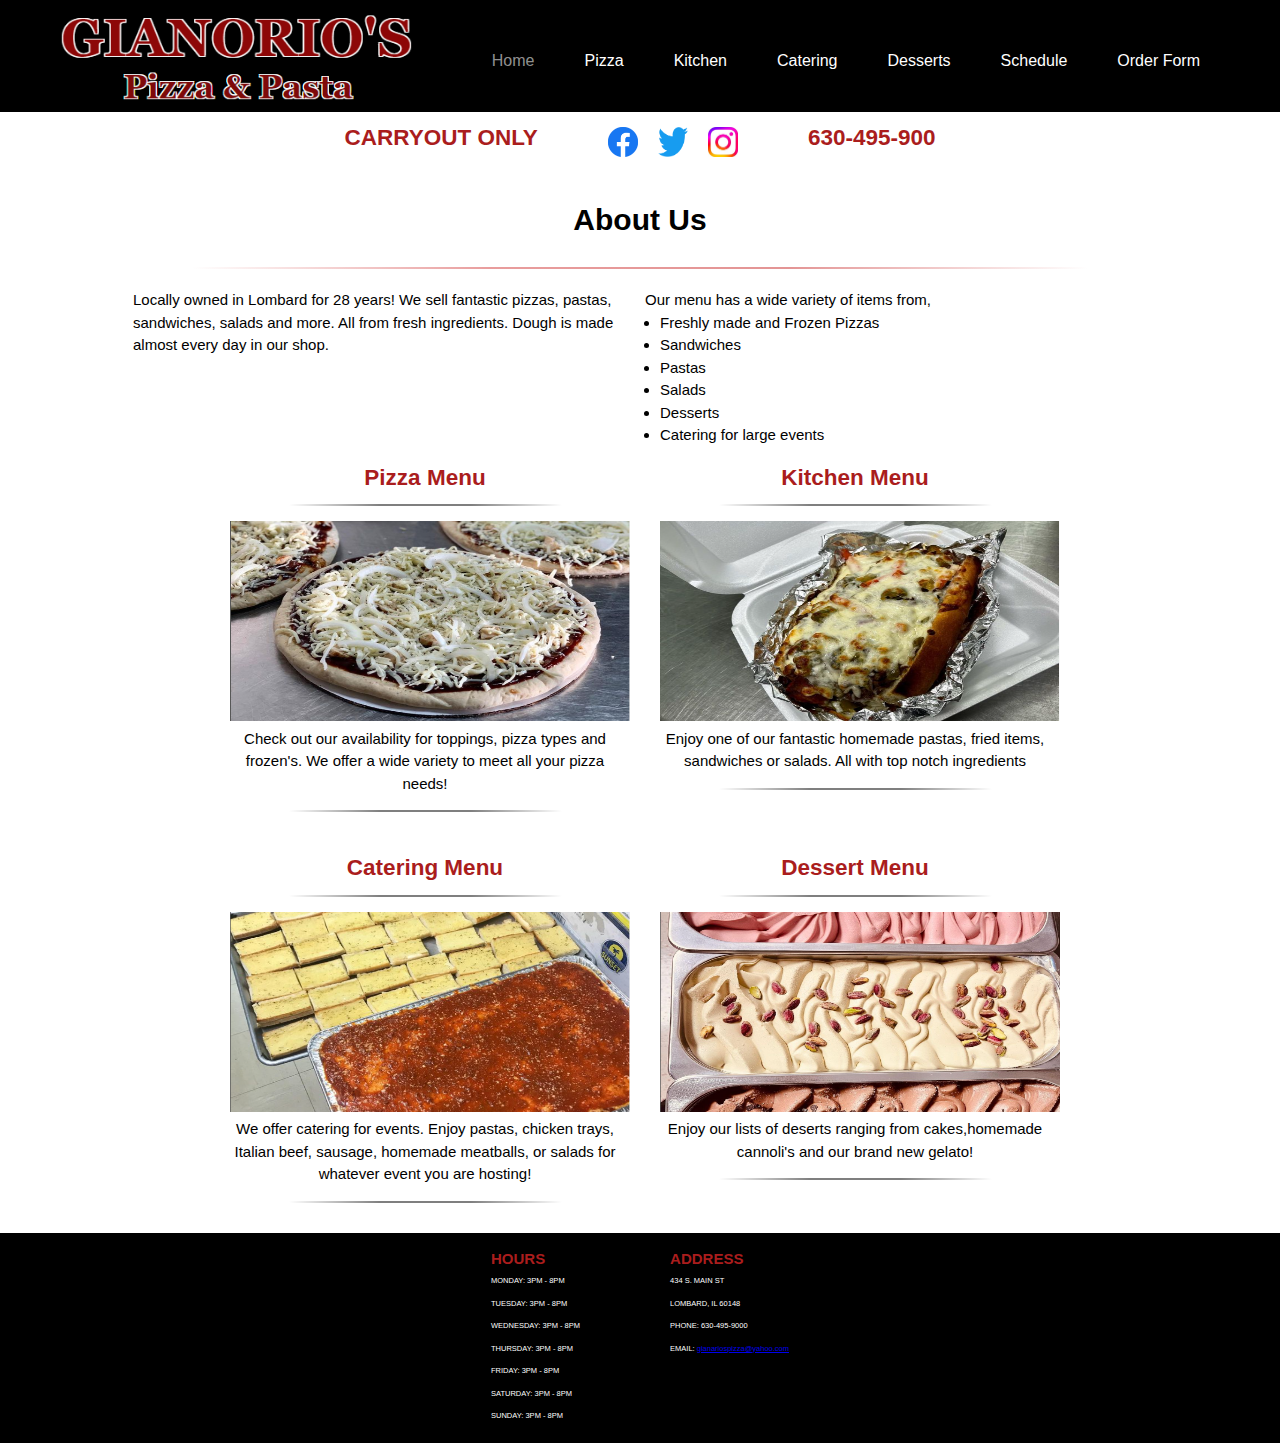
<file: Final Project/index.html>
<!DOCTYPE html>
<html xmlns="http://www.w3.org/1999/xhtml" lang="en" xml:lang="en" class="index">
	<head>
		<title>Home</title>
		<meta charset="UTF-8" />
		<meta name="viewport" content="width=device-width, initial-scale=1.0" />
		<link type="text/css" rel="stylesheet" href="pizza.css" />
	</head>
	<body>
		<header class="header">
			<div class="logo">
				<a href="index.html">
					<img src = "GianariosLogo.png" alt="Gianarios Pizza and Pasta" width = "362" height = "93" />
				</a>
			</div>
			
			<div class="navigation">
				
				<input type="checkbox" class="toggle-menu" />
				<div class="hamburger"></div>
				
				<ul class="menu">
					<li><span class="current_index">Home</span></li>
					<li><a href="pizza.html">Pizza</a></li>
					<li><a href="kitchen.html">Kitchen</a></li>
					<li><a href="catering.html">Catering</a></li>
					<li><a href="desserts.html">Desserts</a></li>
					<li><a href="schedule.html">Schedule</a></li>
					<li><a href="orderform.html">Order Form</a></li>
				</ul>
			</div>
            
		</header>
        <div class="uhead">
            <div class="desktop">
				<ul>
					<li class="oc"><h2>CARRYOUT ONLY</h2></li>
					<li class="oc">
						<ul class="socials">
							<li class="ic"><a href="https://www.facebook.com/gianoriospizzaandpasta"><img src="facebook.png" width="30" height="30" alt = "Facebook Icon"/></a></li>
							<li class="ic"><a href="https://twitter.com/Dominos_UK"><img src="twitter.png" width="30" height="30" alt = "Twitter Icon"/></a></li>
							<li class="ic"><a href="https://www.instagram.com/gianoriospizza/"><img src="ig.jpg" width="30" height="30" alt = "Instagram Icon"/></a></li>
						</ul>
					</li>
						<li class="oc"><h2>630-495-900</h2></li>
				</ul>
			
			</div>
			<div class="mobile">
				<ul class="socials">
					<li class="ic"><a href="https://www.facebook.com/gianoriospizzaandpasta"><img src="facebook.png" width="60" height="60" alt = "Facebook Icon"/></a></li>
					<li class="ic"><a href="https://twitter.com/Dominos_UK"><img src="twitter.png" width="60" height="60" alt = "Twitter Icon"/></a></li>
					<li class="ic"><a href="https://www.instagram.com/gianoriospizza/"><img src="ig.jpg" width="60" height="60" alt = "Instagram Icon"/></a></li>
				</ul>
				<section class="half">
					<h2>CARRYOUT ONLY</h2>
				</section>
				<section class="half">
					<h2>630-495-900</h2>
				</section>
			</div>
            
        </div>
		<!--MAIN CONTENT-->
		<main>
		<h1>About Us</h1>
		<hr class="h1line"/>
		<div class="about">
			<section><p>Locally owned in Lombard for 28 years! We sell fantastic pizzas, pastas, sandwiches, salads and more. All from fresh ingredients. Dough is made almost every day in our shop.</p></section>
		<section><p>Our menu has a wide variety of items from,</p>
			<ul>
				<li>Freshly made and Frozen Pizzas</li>
				<li>Sandwiches</li>
				<li>Pastas</li>
				<li>Salads</li>
				<li>Desserts</li>
				<li>Catering for large events</li>
			</ul></section>
		</div>
		
		<div class="indexMain">
			<div class="split">
				<section id="pizza">
					<a href="pizza.html"><h2>Pizza Menu</h2>
						<hr />
						<img src="frozens in making.png" width="400" height="200" alt="Image of a Pizza" />
						<p>Check out our availability for toppings, pizza types and frozen's. We offer a wide variety to meet all your pizza needs!</p>
						<hr /></a>
				</section>
				<section id="kitchen">
					<a href="kitchen.html"><h2>Kitchen Menu</h2>
						<hr />
						<img src="kitchen.png" width="400" height="200" alt="Image of a Sausage Sandwhich" />
						<p>Enjoy one of our fantastic homemade pastas, fried items, sandwiches or salads. All with top notch ingredients</p>
						<hr /></a>
				</section>
			</div>
			<div class="split">
				<section id="catering">
					<a href="catering.html"><h2>Catering Menu</h2>
						<hr />
						<img src="catering.png" width="400" height="200" alt="Image of a tray of Mostaccioli and Garlic Bread" />
						<p>We offer catering for events. Enjoy pastas, chicken trays, Italian beef, sausage, homemade meatballs, or salads for whatever event you are hosting! </p>
						<hr /></a>
					
				</section>
				<section id="desserts">
					<a href="desserts.html"><h2>Dessert Menu</h2>
						<hr />
						<img src="Gelato.png" width="400" height="200" alt="Image of Gelato" />
						<p>Enjoy our lists of deserts ranging from cakes,homemade cannoli's and our brand new gelato!</p>
						<hr /></a>
				</section>
			</div>
		</div>

		</main>
		<footer>
			<section>
				<h4>HOURS</h4>
				<p>MONDAY: 3PM - 8PM</p>
				<p>TUESDAY: 3PM - 8PM</p>
				<p>WEDNESDAY: 3PM - 8PM</p>
				<p>THURSDAY: 3PM - 8PM</p>
				<p>FRIDAY: 3PM - 8PM</p>
				<p>SATURDAY: 3PM - 8PM</p>
				<p>SUNDAY: 3PM - 8PM</p>
			</section>
			<section>
				<h4>ADDRESS</h4>
				<p>434 S. MAIN ST</p>
				<p>LOMBARD, IL 60148</p>
				<p class="desktop">PHONE: 630-495-9000</p><span class="mobile">PHONE: <a href="tell:800-555-2191">630-495-9000</a></span>
				<p>EMAIL: <a href="mailto:gianariospizza@yahoo.com">gianariospizza@yahoo.com</a></p>
			</section>
		</footer>
    </body>
</html>
</file>
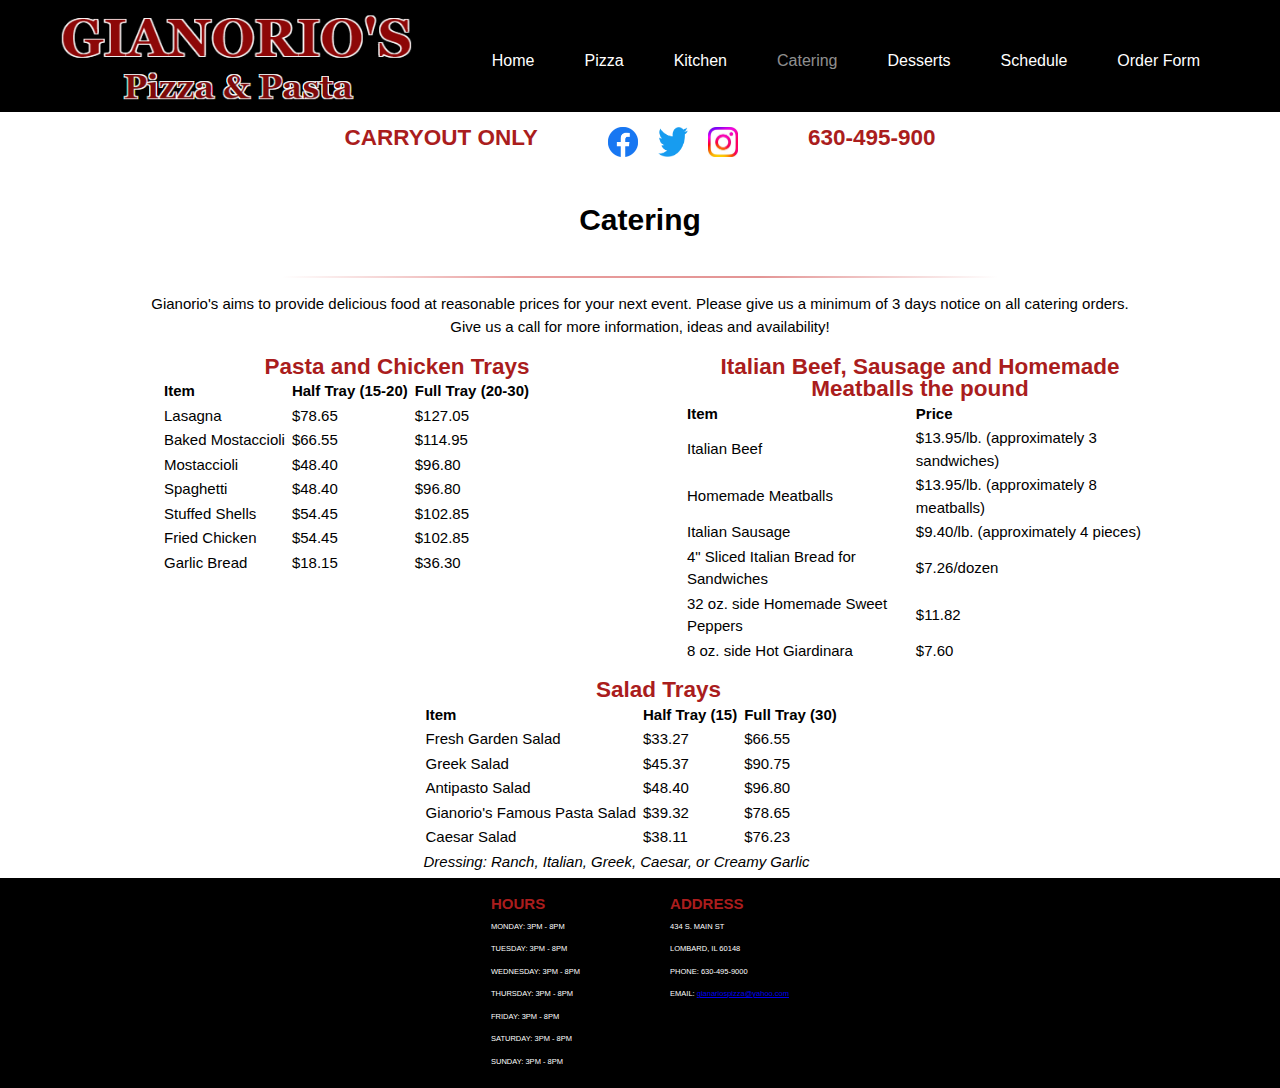
<file: Final Project/catering.html>
<!DOCTYPE html>
<html xmlns="http://www.w3.org/1999/xhtml" lang="en" xml:lang="en" class="index">
	<head>
		<title>Home</title>
		<meta charset="UTF-8" />
		<meta name="viewport" content="width=device-width, initial-scale=1.0" />
		<link type="text/css" rel="stylesheet" href="pizza.css" />
	</head>
	<body>
		<header class="header">
			<div class="logo">
				<a href="index.html">
					<img src = "GianariosLogo.png" alt="Gianarios Pizza and Pasta" width = "362" height = "93" />
				</a>
			</div>
			
			<div class="navigation">
				
				<input type="checkbox" class="toggle-menu" />
				<div class="hamburger"></div>
				
				<ul class="menu">
					<li><a href="index.html">Home</a></li>
					<li><a href="pizza.html">Pizza</a></li>
					<li><a href="kitchen.html">Kitchen</a></li>
					<li><span class="current_index">Catering</span></li>
					<li><a href="desserts.html">Desserts</a></li>
					<li><a href="schedule.html">Schedule</a></li>
					<li><a href="orderform.html">Order Form</a></li>
				</ul>
			</div>
            
		</header>
		<div class="uhead">
            <div class="desktop">
				<ul>
					<li class="oc"><h2>CARRYOUT ONLY</h2></li>
					<li class="oc">
						<ul class="socials">
							<li class="ic"><a href="https://www.facebook.com/gianoriospizzaandpasta"><img src="facebook.png" width="30" height="30" alt = "Facebook Icon"/></a></li>
							<li class="ic"><a href="https://twitter.com/Dominos_UK"><img src="twitter.png" width="30" height="30" alt = "Twitter Icon"/></a></li>
							<li class="ic"><a href="https://www.instagram.com/gianoriospizza/"><img src="ig.jpg" width="30" height="30" alt = "Instagram Icon"/></a></li>
						</ul>
					</li>
						<li class="oc"><h2>630-495-900</h2></li>
				</ul>
			
			</div>
			<div class="mobile">
				<ul class="socials">
					<li class="ic"><a href="https://www.facebook.com/gianoriospizzaandpasta"><img src="facebook.png" width="60" height="60" alt = "Facebook Icon"/></a></li>
					<li class="ic"><a href="https://twitter.com/Dominos_UK"><img src="twitter.png" width="60" height="60" alt = "Twitter Icon"/></a></li>
					<li class="ic"><a href="https://www.instagram.com/gianoriospizza/"><img src="ig.jpg" width="60" height="60" alt = "Instagram Icon"/></a></li>
				</ul>
				<section class="half">
					<h2>CARRYOUT ONLY</h2>
				</section>
				<section class="half">
					<h2>630-495-900</h2>
				</section>
			</div>
            
        </div>
        <!--MAIN CONTENT-->
		<main>
		<div class="top">
			<h1>Catering</h1>
			<hr class="h1line" />
		<p>Gianorio's aims to provide delicious food at reasonable prices for your next event.  Please give us a minimum of 3 days notice on all catering orders.  Give us a call for more information, ideas and availability!</p>
		</div>
		<div class="content">
			<section class="catering">
				<figure>
					<h2>Pasta and Chicken Trays</h2>
				<table>
					<tr>
						<th colspan="2">Item</th>
						<th>Half Tray (15-20)</th>
						<th>Full Tray (20-30)</th>
					</tr>
					<tr>
						<td colspan="2">Lasagna</td>
						<td>$78.65</td>
						<td>$127.05</td>
					</tr>
					<tr>
						<td colspan="2">Baked Mostaccioli</td>
						<td>$66.55</td>
						<td>$114.95</td>
					</tr>
					<tr>
						<td colspan="2">Mostaccioli</td>
						<td>$48.40</td>
						<td>$96.80</td>
					</tr>
					<tr>
						<td colspan="2">Spaghetti</td>
						<td>$48.40</td>
						<td>$96.80</td>
					</tr>
					<tr>
						<td colspan="2">Stuffed Shells</td>
						<td>$54.45</td>
						<td>$102.85</td>
					</tr>
					<tr>
						<td colspan="2">Fried Chicken</td>
						<td>$54.45</td>
						<td>$102.85</td>
					</tr>
					<tr>
						<td colspan="2">Garlic Bread</td>
						<td>$18.15</td>
						<td>$36.30</td>
					</tr>
				</table>
				</figure>
				<figure>
					<h2>Italian Beef, Sausage and Homemade Meatballs the pound</h2>
					<table>
						<tr>
							<th>Item</th>
							<th>Price</th>
						</tr>
						<tr>
							<td>Italian Beef </td>
							<td>$13.95/lb. (approximately 3 sandwiches)</td>
						</tr>
						<tr>
							<td>Homemade Meatballs</td>
							<td>$13.95/lb. (approximately 8 meatballs)</td>
						</tr>
						<tr>
							<td>Italian Sausage</td>
							<td>$9.40/lb.    (approximately 4 pieces)</td>
						</tr>
						<tr>
							<td>4" Sliced Italian Bread for Sandwiches</td>
							<td>$7.26/dozen</td>
						</tr>
						<tr>
							<td>32 oz. side Homemade Sweet Peppers</td>
							<td>$11.82</td>
						</tr>
						<tr>
							<td>8 oz. side Hot Giardinara</td>
							<td>$7.60</td>
						</tr>
					</table>
				</figure>
				<figure>
					<h2>Salad Trays</h2>
					<table>
						<tr>
							<th>Item</th>
							<th>Half Tray (15)</th>
							<th>Full Tray (30)</th>
						</tr>
						<tr>
							<td>Fresh Garden Salad</td>
							<td>$33.27</td>
							<td>$66.55</td>
						</tr>
						<tr>
							<td>Greek Salad</td>
							<td>$45.37</td>
							<td>$90.75</td>
						</tr>
						<tr>
							<td>Antipasto Salad</td>
							<td>$48.40</td>
							<td>$96.80</td>
						</tr>
						<tr>
							<td>Gianorio's Famous Pasta Salad</td>
							<td>$39.32</td>
							<td>$78.65</td>
						</tr>
						<tr>
							<td>Caesar Salad</td>
							<td>$38.11</td>
							<td>$76.23</td>
						</tr>
					</table>
					<p><em>Dressing: Ranch, Italian, Greek, Caesar,  or Creamy Garlic</em></p>
				</figure>
			</section>
		</div>
		
		
		</main>
		<footer>
			<section>
				<h4>HOURS</h4>
				<p>MONDAY: 3PM - 8PM</p>
				<p>TUESDAY: 3PM - 8PM</p>
				<p>WEDNESDAY: 3PM - 8PM</p>
				<p>THURSDAY: 3PM - 8PM</p>
				<p>FRIDAY: 3PM - 8PM</p>
				<p>SATURDAY: 3PM - 8PM</p>
				<p>SUNDAY: 3PM - 8PM</p>
			</section>
			<section>
				<h4>ADDRESS</h4>
				<p>434 S. MAIN ST</p>
				<p>LOMBARD, IL 60148</p>
				<p class="desktop">PHONE: 630-495-9000</p><span class="mobile">PHONE: <a href="tell:800-555-2191">630-495-9000</a></span>
				<p>EMAIL: <a href="mailto:gianariospizza@yahoo.com">gianariospizza@yahoo.com</a></p>
			</section>
		</footer>
    </body>
</html>
</file>
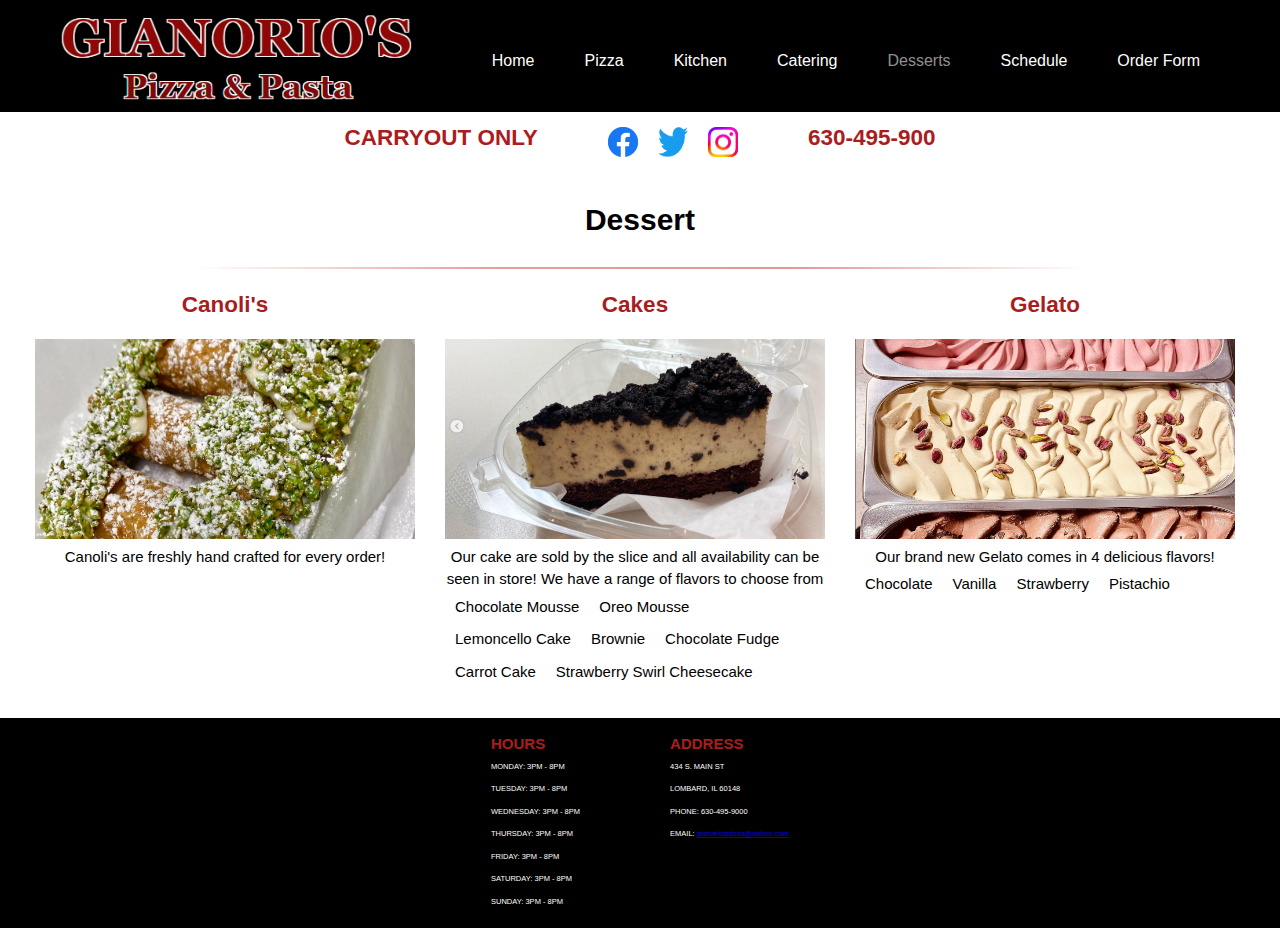
<file: Final Project/desserts.html>
<!DOCTYPE html>
<html xmlns="http://www.w3.org/1999/xhtml" lang="en" xml:lang="en" class="index">
	<head>
		<title>Home</title>
		<meta charset="UTF-8" />
		<meta name="viewport" content="width=device-width, initial-scale=1.0" />
		<link type="text/css" rel="stylesheet" href="pizza.css" />
		<style>
			.fig ul{
				display: flex;
				flex-direction: row;
				flex-wrap: wrap;
				
			}
			.fig li{
				margin: 5px 10px;
			}
		</style>
	</head>
	<body>
		<header class="header">
			<div class="logo">
				<a href="index.html">
					<img src = "GianariosLogo.png" alt="Gianarios Pizza and Pasta" width = "362" height = "93" />
				</a>
			</div>
			
			<div class="navigation">
				
				<input type="checkbox" class="toggle-menu" />
				<div class="hamburger"></div>
				
				<ul class="menu">
					<li><a href="index.html">Home</a></li>
					<li><a href="pizza.html">Pizza</a></li>
					<li><a href="kitchen.html">Kitchen</a></li>
					<li><a href="catering.html">Catering</a></li>
					<li><span class="current_index">Desserts</span></li>
					<li><a href="schedule.html">Schedule</a></li>
					<li><a href="orderform.html">Order Form</a></li>
				</ul>
			</div>
            
		</header>
		<div class="uhead">
            <div class="desktop">
				<ul>
					<li class="oc"><h2>CARRYOUT ONLY</h2></li>
					<li class="oc">
						<ul class="socials">
							<li class="ic"><a href="https://www.facebook.com/gianoriospizzaandpasta"><img src="facebook.png" width="30" height="30" alt = "Facebook Icon"/></a></li>
							<li class="ic"><a href="https://twitter.com/Dominos_UK"><img src="twitter.png" width="30" height="30" alt = "Twitter Icon"/></a></li>
							<li class="ic"><a href="https://www.instagram.com/gianoriospizza/"><img src="ig.jpg" width="30" height="30" alt = "Instagram Icon"/></a></li>
						</ul>
					</li>
						<li class="oc"><h2>630-495-900</h2></li>
				</ul>
			
			</div>
			<div class="mobile">
				<ul class="socials">
					<li class="ic"><a href="https://www.facebook.com/gianoriospizzaandpasta"><img src="facebook.png" width="60" height="60" alt = "Facebook Icon"/></a></li>
					<li class="ic"><a href="https://twitter.com/Dominos_UK"><img src="twitter.png" width="60" height="60" alt = "Twitter Icon"/></a></li>
					<li class="ic"><a href="https://www.instagram.com/gianoriospizza/"><img src="ig.jpg" width="60" height="60" alt = "Instagram Icon"/></a></li>
				</ul>
				<section class="half">
					<h2>CARRYOUT ONLY</h2>
				</section>
				<section class="half">
					<h2>630-495-900</h2>
				</section>
			</div>
            
        </div>
        <!--MAIN CONTENT-->
		<main>
			<h1>Dessert</h1>
			<hr class="h1line" />
		<div class="content">
			<section class="fig">
				<h2>Canoli's</h2>
				<br />
				<img src="canolis.png" width="380" height="200" alt="canoli image" />
				
				<br />
				<p>Canoli's are freshly hand crafted for every order!</p>

			</section>
			<section class="fig">
				<h2>Cakes</h2>
				<br />
				<img src="cake.png" width="380" height="200" alt="Oreo Cake image" />
				<br />
				<p>Our cake are sold by the slice and all availability can be seen in store! We have a range of flavors to choose from</p>
				<ul>
					<li>Chocolate Mousse</li>
					<li>Oreo Mousse</li>
					<li>Lemoncello Cake</li>
					<li>Brownie</li>
					<li>Chocolate Fudge </li>
					<li>Carrot Cake</li>
					<li>Strawberry Swirl Cheesecake</li>
				</ul>
				
			</section>
			<section class="fig">
				<h2>Gelato</h2>
				<br />
				<img src="Gelato.png" width="380" height="200" alt="Gelato image" />
				<br />
				<p>Our brand new Gelato comes in 4 delicious flavors!</p>
				<ul>
					<li>Chocolate</li>
					<li>Vanilla</li>
					<li>Strawberry</li>
					<li>Pistachio</li>
				</ul>
			</section>
		</div>
		</main>

		<footer>
			<section>
				<h4>HOURS</h4>
				<p>MONDAY: 3PM - 8PM</p>
				<p>TUESDAY: 3PM - 8PM</p>
				<p>WEDNESDAY: 3PM - 8PM</p>
				<p>THURSDAY: 3PM - 8PM</p>
				<p>FRIDAY: 3PM - 8PM</p>
				<p>SATURDAY: 3PM - 8PM</p>
				<p>SUNDAY: 3PM - 8PM</p>
			</section>
			<section>
				<h4>ADDRESS</h4>
				<p>434 S. MAIN ST</p>
				<p>LOMBARD, IL 60148</p>
				<p class="desktop">PHONE: 630-495-9000</p><span class="mobile">PHONE: <a href="tell:800-555-2191">630-495-9000</a></span>
				<p>EMAIL: <a href="mailto:gianariospizza@yahoo.com">gianariospizza@yahoo.com</a></p>
			</section>
		</footer>
    </body>
</html>
</file>
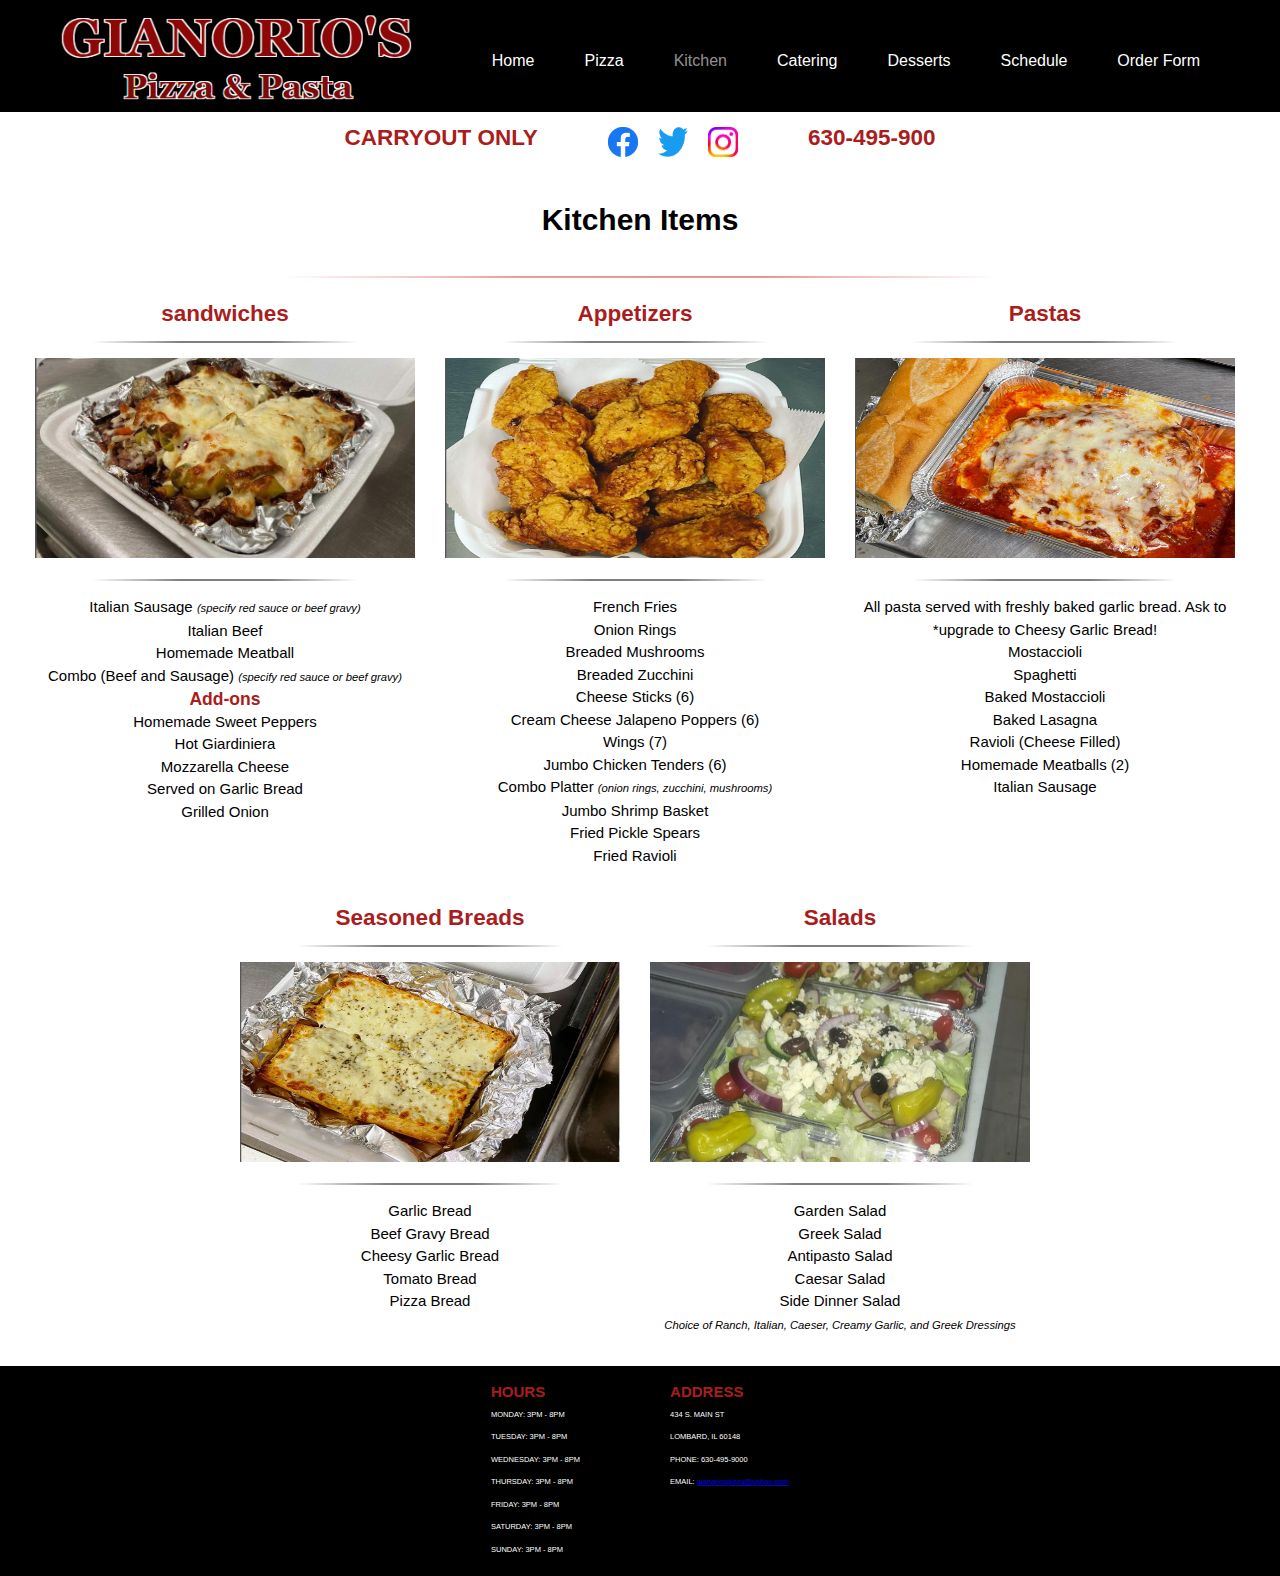
<file: Final Project/kitchen.html>
<!DOCTYPE html>
<html xmlns="http://www.w3.org/1999/xhtml" lang="en" xml:lang="en" class="index">
	<head>
		<title>Home</title>
		<meta charset="UTF-8" />
		<meta name="viewport" content="width=device-width, initial-scale=1.0" />
		<link type="text/css" rel="stylesheet" href="pizza.css" />
	</head>
	<body>
		<header class="header">
			<div class="logo">
				<a href="index.html">
					<img src = "GianariosLogo.png" alt="Gianarios Pizza and Pasta" width = "362" height = "93" />
				</a>
			</div>
			
			<div class="navigation">
				
				<input type="checkbox" class="toggle-menu" />
				<div class="hamburger"></div>
				
				<ul class="menu">
					<li><a href="index.html">Home</a></li>
					<li><a href="pizza.html">Pizza</a></li>
					<li><span class="current_index">Kitchen</span></li>
					<li><a href="catering.html">Catering</a></li>
					<li><a href="desserts.html">Desserts</a></li>
					<li><a href="schedule.html">Schedule</a></li>
					<li><a href="orderform.html">Order Form</a></li>
				</ul>
			</div>
            
		</header>
		<div class="uhead">
            <div class="desktop">
				<ul>
					<li class="oc"><h2>CARRYOUT ONLY</h2></li>
					<li class="oc">
						<ul class="socials">
							<li class="ic"><a href="https://www.facebook.com/gianoriospizzaandpasta"><img src="facebook.png" width="30" height="30" alt = "Facebook Icon"/></a></li>
							<li class="ic"><a href="https://twitter.com/Dominos_UK"><img src="twitter.png" width="30" height="30" alt = "Twitter Icon"/></a></li>
							<li class="ic"><a href="https://www.instagram.com/gianoriospizza/"><img src="ig.jpg" width="30" height="30" alt = "Instagram Icon"/></a></li>
						</ul>
					</li>
						<li class="oc"><h2>630-495-900</h2></li>
				</ul>
			
			</div>
			<div class="mobile">
				<ul class="socials">
					<li class="ic"><a href="https://www.facebook.com/gianoriospizzaandpasta"><img src="facebook.png" width="60" height="60" alt = "Facebook Icon"/></a></li>
					<li class="ic"><a href="https://twitter.com/Dominos_UK"><img src="twitter.png" width="60" height="60" alt = "Twitter Icon"/></a></li>
					<li class="ic"><a href="https://www.instagram.com/gianoriospizza/"><img src="ig.jpg" width="60" height="60" alt = "Instagram Icon"/></a></li>
				</ul>
				<section class="half">
					<h2>CARRYOUT ONLY</h2>
				</section>
				<section class="half">
					<h2>630-495-900</h2>
				</section>
			</div>
            
        </div>
        <!--MAIN CONTENT-->
		<main>
			<div class="top">
				<h1>Kitchen Items</h1>
				<hr class="h1line" />
			</div>
			<div class="content">
			<section class="fig">
				<h2>sandwiches</h2>
				<hr />
				<img src="sandwich.png" height="200" width="380" alt="two beef sandwiches" />	
				<hr />
				<ul>
					<li>Italian Sausage <em>(specify red sauce or beef gravy)</em></li>
					<li>Italian Beef</li>
					<li>Homemade Meatball</li>
					<li>Combo (Beef and Sausage) <em>(specify red sauce or beef gravy)​</em></li>
				</ul>
				<h3>Add-ons</h3>
				<ul>
					<li>Homemade Sweet Peppers</li>
					<li>Hot Giardiniera</li>
					<li>Mozzarella Cheese</li>
					<li>Served on Garlic Bread</li>
					<li>Grilled Onion</li>
				</ul>
			</section>
			<section class="fig">
				<h2>Appetizers</h2>
				<hr />
				<img src="fried stuff.png" height="200" width="380" alt="Fried chicken" />
				<hr />
				<ul>
					<li>French Fries</li>
					<li>Onion Rings</li>
					<li>Breaded Mushrooms</li>
					<li>Breaded Zucchini</li>
					<li>Cheese Sticks (6)</li>
					<li>Cream Cheese Jalapeno Poppers (6)</li>
					<li>Wings (7)</li>
					<li>Jumbo Chicken Tenders (6)</li>
					<li>Combo Platter <em>(onion rings, zucchini, mushrooms)</em></li>
					<li>Jumbo Shrimp Basket</li>
					<li>Fried Pickle Spears</li>
					<li>Fried Ravioli</li>
				</ul>
			</section>
			<section class="fig">
				<h2>Pastas</h2>
				<hr />
				<img src="pasta and bread.png" height="200" width="380" alt="pasta and bread" />
				<hr />
				<p>All pasta served with freshly baked garlic bread. Ask to *upgrade to Cheesy Garlic Bread!</p>
				<ul>
					<li>Mostaccioli</li>
					<li>Spaghetti</li>
					<li>Baked Mostaccioli</li>
					<li>Baked Lasagna</li>
					<li>Ravioli (Cheese Filled)</li>
					<li>Homemade Meatballs (2)</li>
					<li>Italian Sausage</li>
				</ul>
			</section>
			<section class="fig">
				<h2>Seasoned Breads</h2>
				<hr />
				<img src="BREAD.png" height="200" width="380" alt="cheesy garlic bread" />
				<hr />
				<ul>
					<li>Garlic Bread</li>
					<li>Beef Gravy Bread</li>
					<li>Cheesy Garlic Bread</li>
					<li>Tomato Bread</li>
					<li>Pizza Bread</li>
				</ul>
			</section>
			<section class="fig">
				<h2>Salads</h2>
				<hr />
				<img src="salad.png" height="200" width="380" alt="a pitcure of a salad" />
				<hr />
				<ul>
					<li>Garden Salad</li>
					<li>Greek Salad</li>
					<li>Antipasto Salad</li>
					<li>Caesar Salad</li>
					<li>Side Dinner Salad</li>
				</ul>
				<p><em>Choice of Ranch, Italian, Caeser, Creamy Garlic, and Greek Dressings</em></p>
			</section>
		</div>
		</main>
		<!--FOOTER-->
		<footer>
			<section>
				<h4>HOURS</h4>
				<p>MONDAY: 3PM - 8PM</p>
				<p>TUESDAY: 3PM - 8PM</p>
				<p>WEDNESDAY: 3PM - 8PM</p>
				<p>THURSDAY: 3PM - 8PM</p>
				<p>FRIDAY: 3PM - 8PM</p>
				<p>SATURDAY: 3PM - 8PM</p>
				<p>SUNDAY: 3PM - 8PM</p>
			</section>
			<section>
				<h4>ADDRESS</h4>
				<p>434 S. MAIN ST</p>
				<p>LOMBARD, IL 60148</p>
				<p class="desktop">PHONE: 630-495-9000</p><span class="mobile">PHONE: <a href="tell:800-555-2191">630-495-9000</a></span>
				<p>EMAIL: <a href="mailto:gianariospizza@yahoo.com">gianariospizza@yahoo.com</a></p>
			</section>
		</footer>
    </body>
</html>
</file>
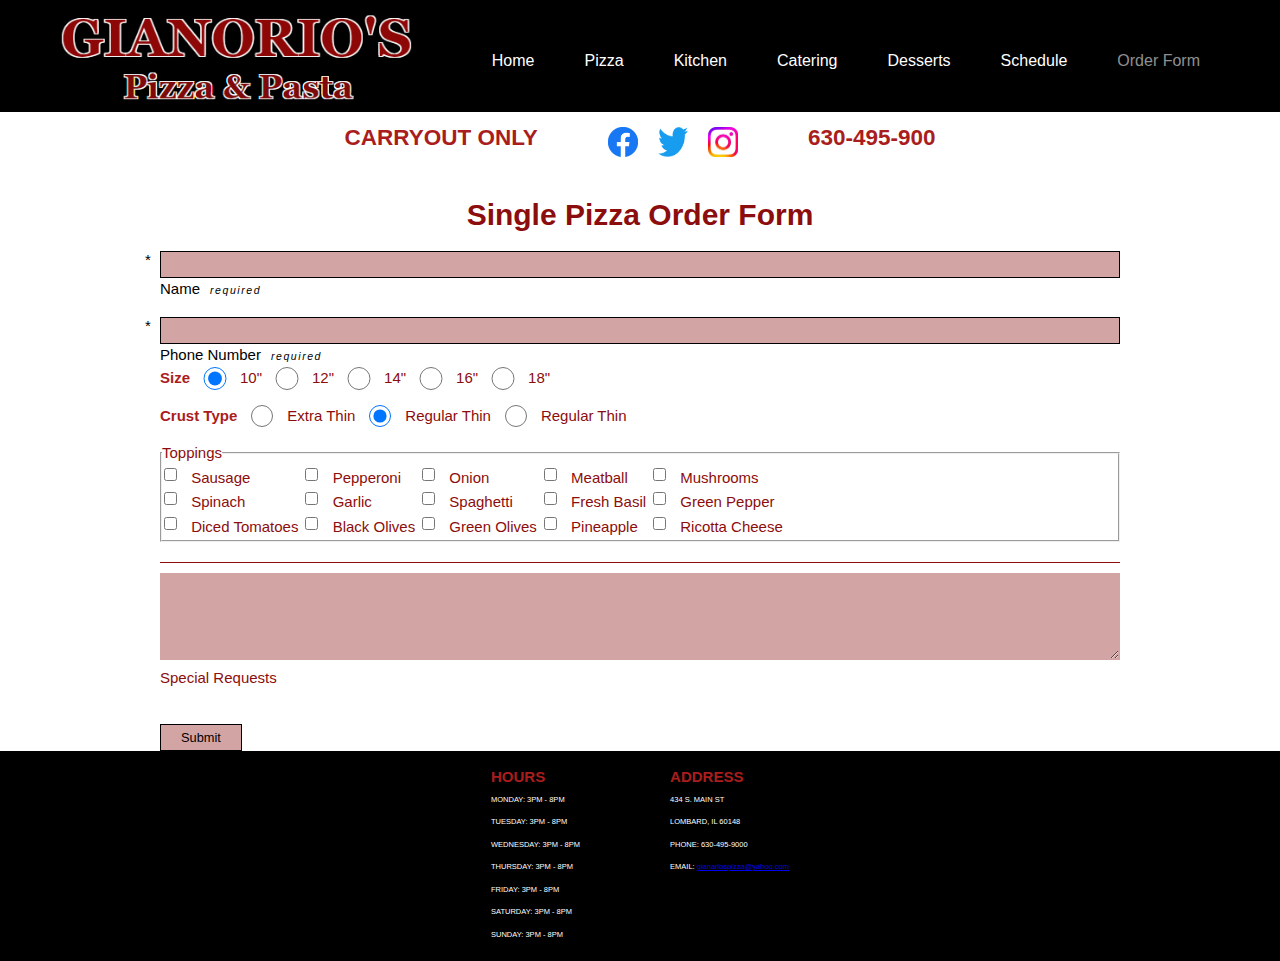
<file: Final Project/orderform.html>
<!DOCTYPE html>
<html xmlns="http://www.w3.org/1999/xhtml" lang="en" xml:lang="en" class="index">
	<head>
		<title>Home</title>
		<meta charset="UTF-8" />
		<meta name="viewport" content="width=device-width, initial-scale=1.0" />
		<link type="text/css" rel="stylesheet" href="pizza.css" />
	</head>
	<body>
		<header class="header">
			<div class="logo">
				<a href="index.html">
					<img src = "GianariosLogo.png" alt="Gianarios Pizza and Pasta" width = "362" height = "93" />
				</a>
			</div>
			
			<div class="navigation">
				
				<input type="checkbox" class="toggle-menu" />
				<div class="hamburger"></div>
				
				<ul class="menu">
					<li><a href="index.html">Home</a></li>
					<li><a href="pizza.html">Pizza</a></li>
					<li><a href="kitchen.html">Kitchen</a></li>
					<li><a href="catering.html">Catering</a></li>
					<li><a href="desserts.html">Desserts</a></li>
					<li><a href="schedule.html">Schedule</a></li>
					<li><span class="current_index">Order Form</span></li>
				</ul>
			</div>
            
		</header>
        <div class="uhead">
            <div class="desktop">
				<ul>
					<li class="oc"><h2>CARRYOUT ONLY</h2></li>
					<li class="oc">
						<ul class="socials">
							<li class="ic"><a href="https://www.facebook.com/gianoriospizzaandpasta"><img src="facebook.png" width="30" height="30" alt = "Facebook Icon"/></a></li>
							<li class="ic"><a href="https://twitter.com/Dominos_UK"><img src="twitter.png" width="30" height="30" alt = "Twitter Icon"/></a></li>
							<li class="ic"><a href="https://www.instagram.com/gianoriospizza/"><img src="ig.jpg" width="30" height="30" alt = "Instagram Icon"/></a></li>
						</ul>
					</li>
						<li class="oc"><h2>630-495-900</h2></li>
				</ul>
			
			</div>
			<div class="mobile">
				<ul class="socials">
					<li class="ic"><a href="https://www.facebook.com/gianoriospizzaandpasta"><img src="facebook.png" width="60" height="60" alt = "Facebook Icon"/></a></li>
					<li class="ic"><a href="https://twitter.com/Dominos_UK"><img src="twitter.png" width="60" height="60" alt = "Twitter Icon"/></a></li>
					<li class="ic"><a href="https://www.instagram.com/gianoriospizza/"><img src="ig.jpg" width="60" height="60" alt = "Instagram Icon"/></a></li>
				</ul>
				<section class="half">
					<h2>CARRYOUT ONLY</h2>
				</section>
				<section class="half">
					<h2>630-495-900</h2>
				</section>
			</div>
            
        </div>
		<!--MAIN CONTENT-->
		<main>
			<form action="maito:sales@companyname.com">
				<h1>Single Pizza Order Form</h1>
				<div>
					<input id="name" name="name" type="text" required="required" />
					<label for="name">Name</label>
				</div>
				<div>
					<input id="phone" name="phone" type="text" required="required" />
					<label for="phone">Phone Number</label>
					<div class="dot">
						<h4>Size</h4>
						<input id="10" name="size" type="radio" checked="checked"/>
						<label for="10">10"</label>
						<input id="12" name="size" type="radio" />
						<label for="12">12"</label>
						<input id="14" name="size"  type="radio" />
						<label for="14">14"</label>
						<input id="16" name="size"  type="radio" />
						<label for="16">16"</label>
						<input id="18" name="size"  type="radio" />
						<label for="18">18"</label>
					</div>
				</div>
				<div class="dot">
					<h4>Crust Type</h4>
					<input id="xthin" name="crust" type="radio" />
					<label for="xthin">Extra Thin</label>
					<input id="regular" name="crust" type="radio" checked="checked" />
					<label for="regular">Regular Thin</label>
					<input id="doubleDough" name="crust" type="radio" />
					<label for="doubleDough">Regular Thin</label>
				</div>
				<div>
					<fieldset><legend>Toppings</legend>
						<table>
							<tr>
								<td><input type="checkbox" id="sausage" name="sausage" value="sausage" />
									<label for="sausage">Sausage</label></td>
								<td><input type="checkbox" id="peperoni" name="peperoni" value="peperoni" />
									<label for="peperoni">Pepperoni</label></td>
								<td><input type="checkbox" id="onion" name="onion" value="onion" />
									<label for="onion">Onion</label></td>
								<td><input type="checkbox" id="Meatball" name="Meatball" value="Meatball" />
									<label for="Meatball">Meatball</label></td>
								<td><input type="checkbox" id="Mushrooms" name="Mushrooms" value="Mushrooms" />
									<label for="Mushrooms">Mushrooms</label></td>
							</tr>
							<tr>
								<td><input type="checkbox" id="Spinach" name="Spinach" value="Spinach" />
									<label for="Spinach">Spinach</label></td>
								<td><input type="checkbox" id="Garlic" name="Garlic" value="Garlic" />
									<label for="Garlic">Garlic</label></td>
								<td><input type="checkbox" id="Spaghetti" name="Spaghetti" value="Spaghetti" />
									<label for="Spaghetti">Spaghetti</label></td>
								<td><input type="checkbox" id="FreshBasil" name="FreshBasil" value="FreshBasil" />
									<label for="FreshBasil">Fresh Basil</label></td>
								<td><input type="checkbox" id="GreenPepper" name="GreenPepper" value="GreenPepper" />
									<label for="GreenPepper">Green Pepper</label></td>
							</tr>
							<tr>
								<td><input type="checkbox" id="DicedTomatoes" name="DicedTomatoes" value="DicedTomatoes" />
									<label for="DicedTomatoes">Diced Tomatoes</label></td>
								<td><input type="checkbox" id="BlackOlives" name="BlackOlives" value="BlackOlives" />
									<label for="BlackOlives">Black Olives</label></td>
								<td><input type="checkbox" id="GreenOlives" name="GreenOlives" value="GreenOlives" />
									<label for="GreenOlives">Green Olives</label></td>
								<td><input type="checkbox" id="Pineapple" name="Pineapple" value="Pineapple" />
									<label for="Pineapple">Pineapple</label></td>
								<td><input type="checkbox" id="RicottaCheese" name="RicottaCheese" value="RicottaCheese" />
									<label for="RicottaCheese">Ricotta Cheese</label></td>
							</tr>
						</table>
                
                    </fieldset>
				</div>
				<div>
					<textarea id="request" name="SpecialRequest" rows="5"></textarea>
					<label for="request">Special Requests</label>
				</div>
					<input type="submit" value="Submit" />
		</form>
		</main>
		<footer>
			<section>
				<h4>HOURS</h4>
				<p>MONDAY: 3PM - 8PM</p>
				<p>TUESDAY: 3PM - 8PM</p>
				<p>WEDNESDAY: 3PM - 8PM</p>
				<p>THURSDAY: 3PM - 8PM</p>
				<p>FRIDAY: 3PM - 8PM</p>
				<p>SATURDAY: 3PM - 8PM</p>
				<p>SUNDAY: 3PM - 8PM</p>
			</section>
			<section>
				<h4>ADDRESS</h4>
				<p>434 S. MAIN ST</p>
				<p>LOMBARD, IL 60148</p>
				<p class="desktop">PHONE: 630-495-9000</p><span class="mobile">PHONE: <a href="tell:800-555-2191">630-495-9000</a></span>
				<p>EMAIL: <a href="mailto:gianariospizza@yahoo.com">gianariospizza@yahoo.com</a></p>
			</section>
		</footer>
    </body>
</html>
</file>
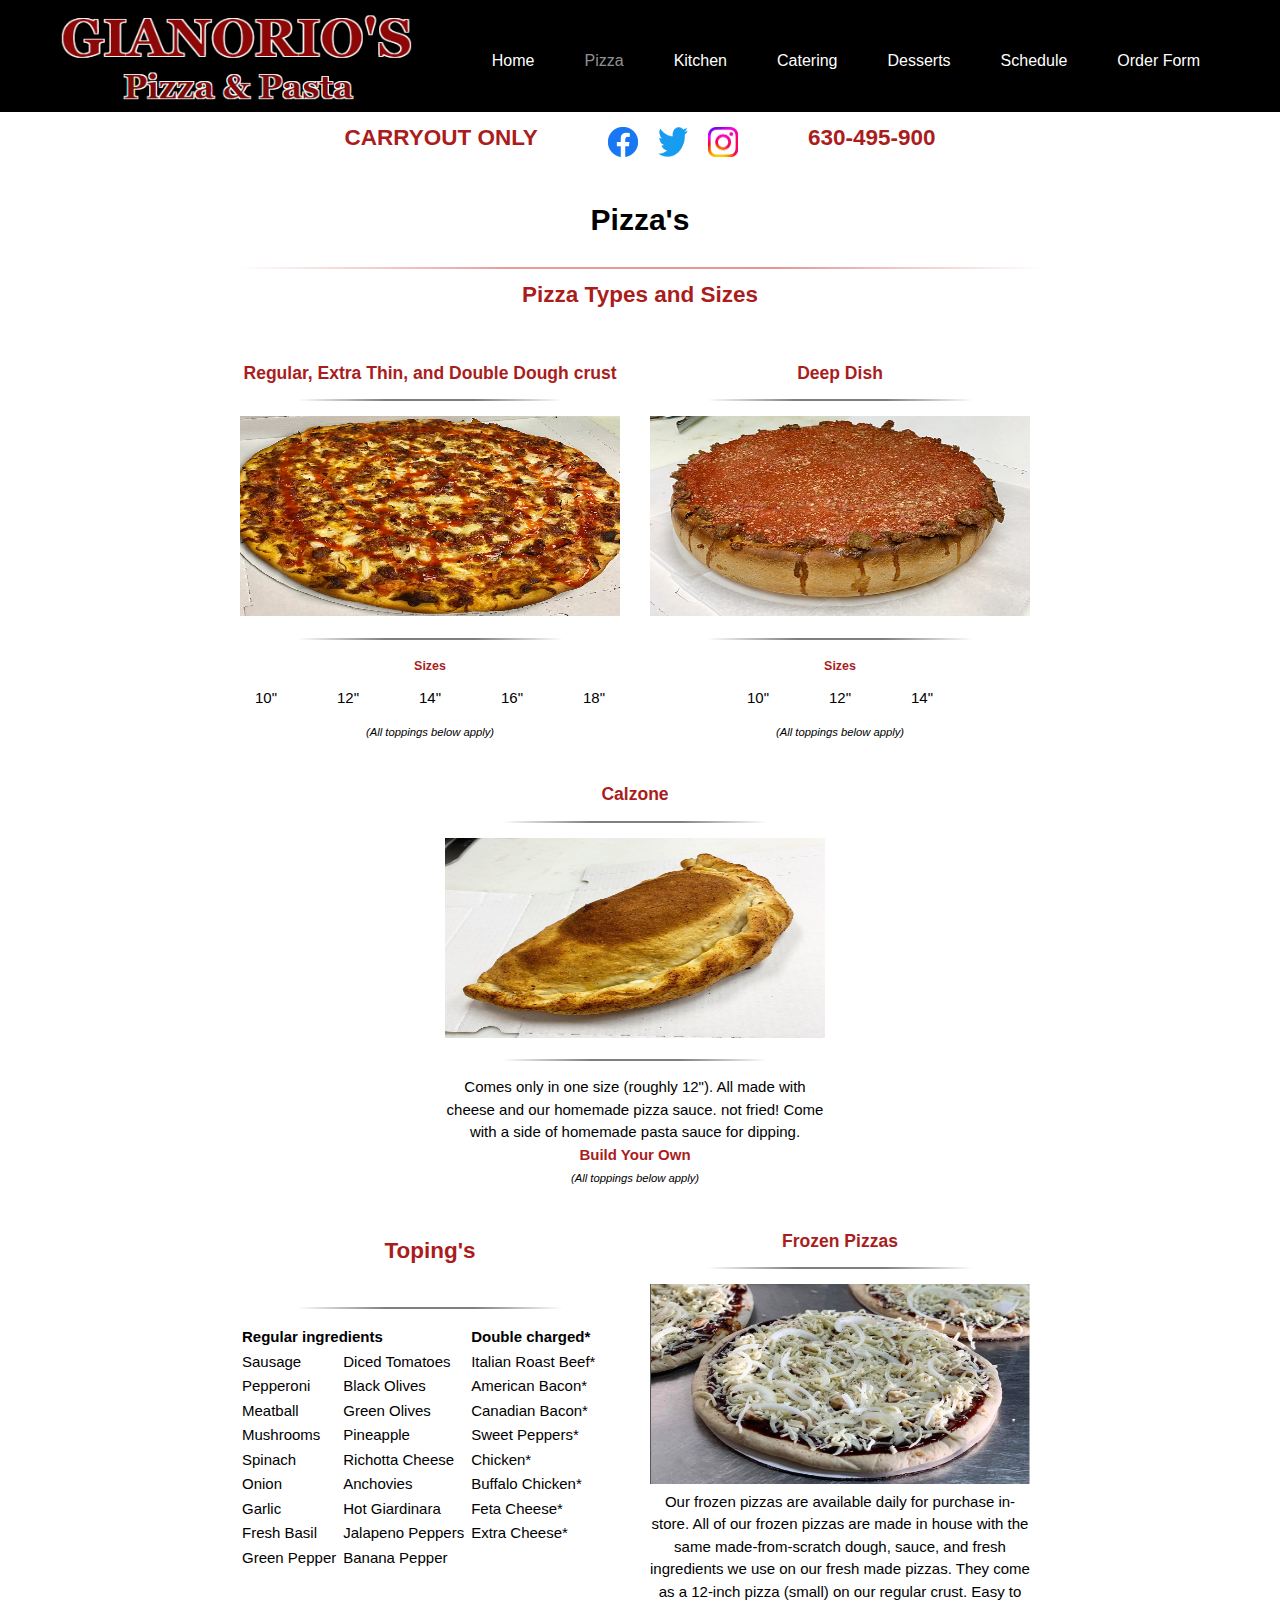
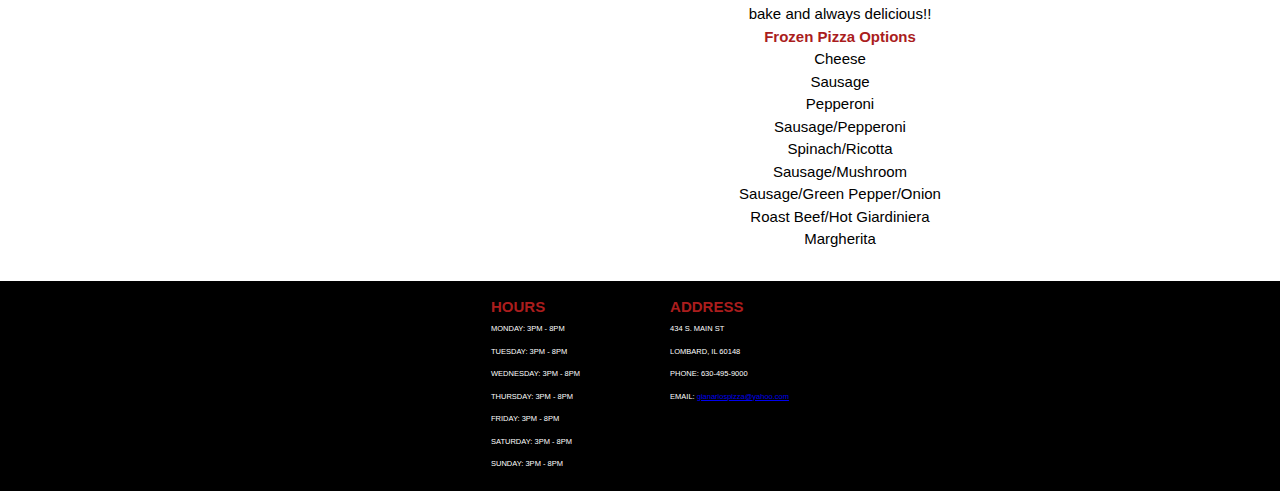
<file: Final Project/pizza.html>
<!DOCTYPE html>
<html xmlns="http://www.w3.org/1999/xhtml" lang="en" xml:lang="en" class="index">
	<head>
		<title>Home</title>
		<meta charset="UTF-8" />
		<meta name="viewport" content="width=device-width, initial-scale=1.0" />
		<link type="text/css" rel="stylesheet" href="pizza.css" />
	</head>
	<body>
		<header class="header">
			<div class="logo">
				<a href="index.html">
					<img src = "GianariosLogo.png" alt="Gianarios Pizza and Pasta" width = "362" height = "93" />
				</a>
			</div>
			
			<div class="navigation">
				
				<input type="checkbox" class="toggle-menu" />
				<div class="hamburger"></div>
				
				<ul class="menu">
					<li><a href="index.html">Home</a></li>
					<li><span class="current_index">Pizza</span></li>
					<li><a href="kitchen.html">Kitchen</a></li>
					<li><a href="catering.html">Catering</a></li>
					<li><a href="desserts.html">Desserts</a></li>
					<li><a href="schedule.html">Schedule</a></li>
					<li><a href="orderform.html">Order Form</a></li>
				</ul>
			</div>
            
		</header>
		<div class="uhead">
            <div class="desktop">
				<ul>
					<li class="oc"><h2>CARRYOUT ONLY</h2></li>
					<li class="oc">
						<ul class="socials">
							<li class="ic"><a href="https://www.facebook.com/gianoriospizzaandpasta"><img src="facebook.png" width="30" height="30" alt = "Facebook Icon"/></a></li>
							<li class="ic"><a href="https://twitter.com/Dominos_UK"><img src="twitter.png" width="30" height="30" alt = "Twitter Icon"/></a></li>
							<li class="ic"><a href="https://www.instagram.com/gianoriospizza/"><img src="ig.jpg" width="30" height="30" alt = "Instagram Icon"/></a></li>
						</ul>
					</li>
						<li class="oc"><h2>630-495-900</h2></li>
				</ul>
			
			</div>
			<div class="mobile">
				<ul class="socials">
					<li class="ic"><a href="https://www.facebook.com/gianoriospizzaandpasta"><img src="facebook.png" width="60" height="60" alt = "Facebook Icon"/></a></li>
					<li class="ic"><a href="https://twitter.com/Dominos_UK"><img src="twitter.png" width="60" height="60" alt = "Twitter Icon"/></a></li>
					<li class="ic"><a href="https://www.instagram.com/gianoriospizza/"><img src="ig.jpg" width="60" height="60" alt = "Instagram Icon"/></a></li>
				</ul>
				<section class="half">
					<h2>CARRYOUT ONLY</h2>
				</section>
				<section class="half">
					<h2>630-495-900</h2>
				</section>
			</div>
            
        </div>
        <!--MAIN CONTENT-->
		<main>
		<div id="wrapper">
			<h1>Pizza's</h1>
			<hr class="h1line" />
				<h2>Pizza Types and Sizes</h2>
					<div class="pizzaTypes">
						<figure class="fig">
						<div class="pizzac"><h3>Regular, Extra Thin, and Double Dough crust</h3>
							<hr />
							<img src="buffalo chicken ranch.png" height="200" width="380" alt="Image of Buffalo Chicken Ranch Pizza"/>
							<hr />
							<h5>Sizes</h5>

							<ul>
								<li>10"</li>
								<li>12"</li>
								<li>14"</li>
								<li>16"</li>
								<li>18"</li>
							</ul>
							<p><em>(All toppings below apply)</em></p>
							</div>
						
					</figure>

					<figure class="fig">
						<div class="pizzac">
							<h3>Deep Dish</h3>
						<hr />
						<img src="Deep dish crop.png" height="200" width="380" alt="Image of a Deep Dish Pizza" />
						<hr />
						<h5>Sizes</h5>
						<ul>
							<li>10"</li>
							<li>12"</li>
							<li>14"</li>
						</ul>
						<p><em>(All toppings below apply)</em></p>
						
						</div>
						
					</figure>

					<figure class="fig">
						<div class="pizzac"><h3>Calzone</h3>
							<hr />
							<img src="Calzone.png" height="200" width="380" alt="Image of a Calzone" />
							<hr />
							<p>Comes only in one size (roughly 12"). All made with cheese and our homemade pizza sauce. not fried! Come with a side of homemade pasta sauce for dipping.</p>
							<h4>Build Your Own</h4>
							<p><em>(All toppings below apply)</em></p>
							</div>
					</figure>
				</div>
					<div class="topAndFroz">
						<figure class="fig">
							<h2>Toping's</h2>
							<hr />
							<table>
								<tr>
									<th colspan="2">Regular ingredients</th>
									<th>Double charged*</th>
								</tr>
								<tr>
									<td>Sausage</td>
									<td>Diced Tomatoes</td>
									<td>Italian Roast Beef*</td>
								</tr>
								<tr>
									<td>Pepperoni</td>
									<td>Black Olives</td>
									<td>American Bacon*</td>
								</tr>
								<tr>
									<td>Meatball</td>
									<td>Green Olives</td>
									<td>Canadian Bacon*</td>
								</tr>
								<tr>
									<td>Mushrooms</td>
									<td>Pineapple</td>
									<td>Sweet Peppers*</td>
								</tr>
								<tr>
									<td>Spinach</td>
									<td>Richotta Cheese</td>
									<td>Chicken*</td>
								</tr>
								<tr>
									<td>Onion</td>
									<td>Anchovies</td>
									<td>Buffalo Chicken*</td>
								</tr>
								<tr>
									<td>Garlic</td>
									<td>Hot Giardinara</td>
									<td>Feta Cheese*</td>
								</tr>
								<tr>
									<td>Fresh Basil</td>
									<td>Jalapeno Peppers</td>
									<td>Extra Cheese*</td>
								</tr>
								<tr>
									<td>Green Pepper</td>
									<td>Banana Pepper</td>
									<td></td>
								</tr>
							</table>
						</figure>
					
					
				
				<figure class="fig">
					<h3>Frozen Pizzas</h3>
					<hr />
					<img src="frozens in making.png" width="380" height="200" alt="frozen pizzas being made" />
					<p>Our frozen pizzas are available daily for purchase in-store.  All of our frozen pizzas are made in house with the same made-from-scratch dough, sauce, and fresh ingredients we use on our fresh made pizzas. They come as a 12-inch pizza (small) on our regular crust. Easy to bake and always delicious!!</p>
					<h4>Frozen Pizza Options</h4>
					<ul>
						<li>Cheese</li>
						<li>Sausage</li>
						<li>Pepperoni</li>
						<li>Sausage/Pepperoni</li>
						<li>Spinach/Ricotta</li>
						<li>Sausage/Mushroom</li>
						<li>Sausage/Green Pepper/Onion</li>
						<li>Roast Beef/Hot Giardiniera</li>
						<li>Margherita</li>
					</ul>
				</figure>
			</div>
		</div>
		</main>
		<footer>
			<section>
				<h4>HOURS</h4>
				<p>MONDAY: 3PM - 8PM</p>
				<p>TUESDAY: 3PM - 8PM</p>
				<p>WEDNESDAY: 3PM - 8PM</p>
				<p>THURSDAY: 3PM - 8PM</p>
				<p>FRIDAY: 3PM - 8PM</p>
				<p>SATURDAY: 3PM - 8PM</p>
				<p>SUNDAY: 3PM - 8PM</p>
			</section>
			<section>
				<h4>ADDRESS</h4>
				<p>434 S. MAIN ST</p>
				<p>LOMBARD, IL 60148</p>
				<p class="desktop">PHONE: 630-495-9000</p><span class="mobile">PHONE: <a href="tell:800-555-2191">630-495-9000</a></span>
				<p>EMAIL: <a href="mailto:gianariospizza@yahoo.com">gianariospizza@yahoo.com</a></p>
			</section>
		</footer>
    </body>
</html>
</file>
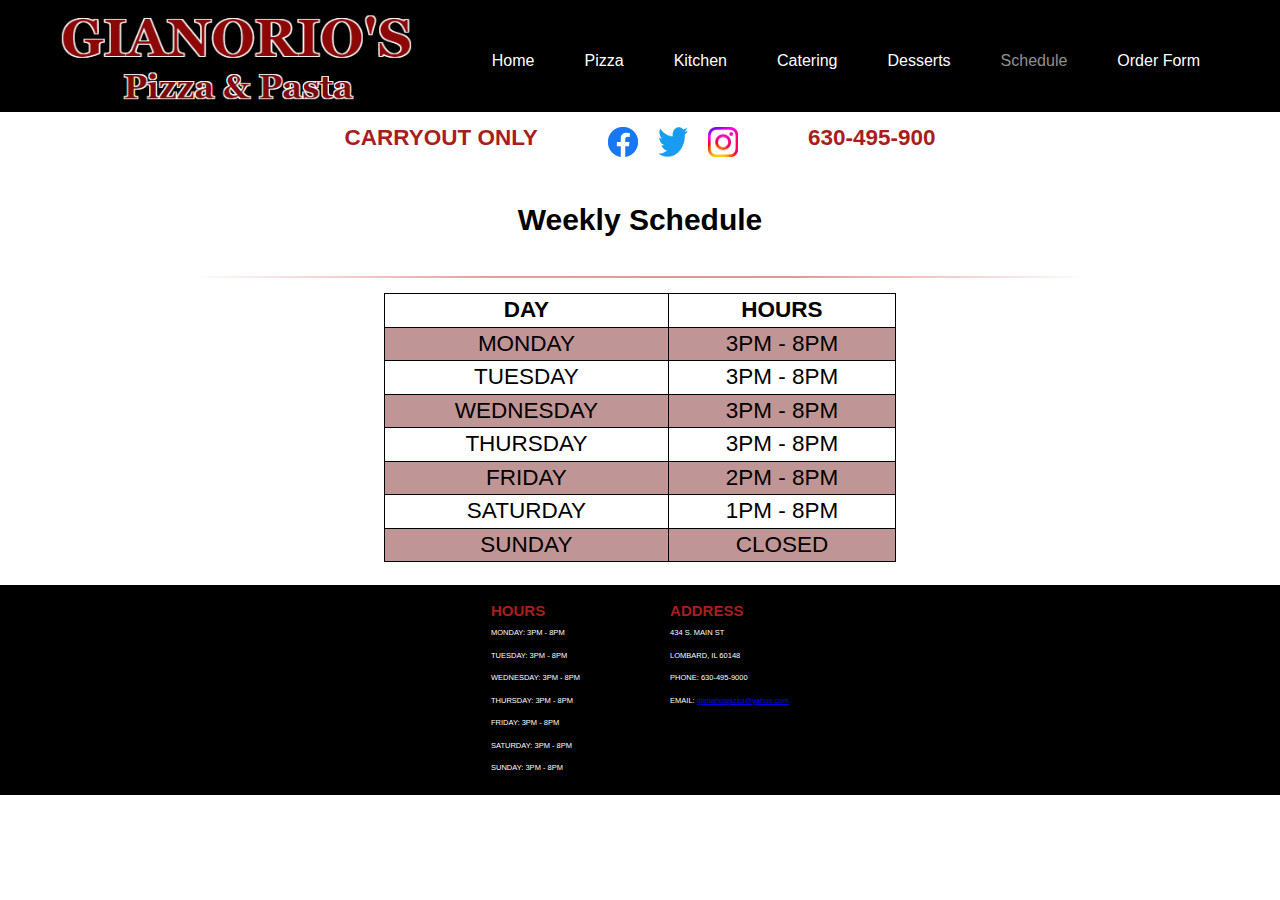
<file: Final Project/schedule.html>
<!DOCTYPE html>
<html xmlns="http://www.w3.org/1999/xhtml" lang="en" xml:lang="en" class="index">
	<head>
		<title>Home</title>
		<meta charset="UTF-8" />
		<meta name="viewport" content="width=device-width, initial-scale=1.0" />
		<link type="text/css" rel="stylesheet" href="pizza.css" />
	</head>
	<body>
		<header class="header">
			<div class="logo">
				<a href="index.html">
					<img src = "GianariosLogo.png" alt="Gianarios Pizza and Pasta" width = "362" height = "93" />
				</a>
			</div>
			
			<div class="navigation">
				
				<input type="checkbox" class="toggle-menu" />
				<div class="hamburger"></div>
				
				<ul class="menu">
					<li><a href="index.html">Home</a></li>
					<li><a href="pizza.html">Pizza</a></li>
					<li><a href="kitchen.html">Kitchen</a></li>
					<li><a href="catering.html">Catering</a></li>
					<li><a href="desserts.html">Desserts</a></li>
					<li><span class="current_index">Schedule</span></li>
					<li><a href="orderform.html">Order Form</a></li>
				</ul>
			</div>
            
		</header>
		<div class="uhead">
            <div class="desktop">
				<ul>
					<li class="oc"><h2>CARRYOUT ONLY</h2></li>
					<li class="oc">
						<ul class="socials">
							<li class="ic"><a href="https://www.facebook.com/gianoriospizzaandpasta"><img src="facebook.png" width="30" height="30" alt = "Facebook Icon"/></a></li>
							<li class="ic"><a href="https://twitter.com/Dominos_UK"><img src="twitter.png" width="30" height="30" alt = "Twitter Icon"/></a></li>
							<li class="ic"><a href="https://www.instagram.com/gianoriospizza/"><img src="ig.jpg" width="30" height="30" alt = "Instagram Icon"/></a></li>
						</ul>
					</li>
						<li class="oc"><h2>630-495-900</h2></li>
				</ul>
			
			</div>
			<div class="mobile">
				<ul class="socials">
					<li class="ic"><a href="https://www.facebook.com/gianoriospizzaandpasta"><img src="facebook.png" width="60" height="60" alt = "Facebook Icon"/></a></li>
					<li class="ic"><a href="https://twitter.com/Dominos_UK"><img src="twitter.png" width="60" height="60" alt = "Twitter Icon"/></a></li>
					<li class="ic"><a href="https://www.instagram.com/gianoriospizza/"><img src="ig.jpg" width="60" height="60" alt = "Instagram Icon"/></a></li>
				</ul>
				<section class="half">
					<h2>CARRYOUT ONLY</h2>
				</section>
				<section class="half">
					<h2>630-495-900</h2>
				</section>
			</div>
            
        </div>
		<!--MAIN CONTENT-->
		<main>
			<div class = "schedule">
				<div class="top"><h1>Weekly Schedule</h1></div>
				<hr class="h1line" />
			<table class="schedule">
				<tr>
					<th>DAY</th>
					<th>HOURS</th>
				</tr>
				<tr>
					<td>MONDAY</td>
					<td>3PM - 8PM</td>
				</tr>
				<tr>
					<td>TUESDAY</td>
					<td>3PM - 8PM</td>
				</tr>
				<tr>
					<td>WEDNESDAY</td>
					<td>3PM - 8PM</td>
				</tr>
				<tr>
					<td>THURSDAY</td>
					<td>3PM - 8PM</td>
				</tr>
				<tr>
					<td>FRIDAY</td>
					<td>2PM - 8PM</td>
				</tr>
				<tr>
					<td>SATURDAY</td>
					<td>1PM - 8PM</td>
				</tr>
				<tr>
					<td>SUNDAY</td>
					<td>CLOSED</td>
				</tr>
			</table>
			</div>
			
		</main>
		<footer>
			<section>
				<h4>HOURS</h4>
				<p>MONDAY: 3PM - 8PM</p>
				<p>TUESDAY: 3PM - 8PM</p>
				<p>WEDNESDAY: 3PM - 8PM</p>
				<p>THURSDAY: 3PM - 8PM</p>
				<p>FRIDAY: 3PM - 8PM</p>
				<p>SATURDAY: 3PM - 8PM</p>
				<p>SUNDAY: 3PM - 8PM</p>
			</section>
			<section>
				<h4>ADDRESS</h4>
				<p>434 S. MAIN ST</p>
				<p>LOMBARD, IL 60148</p>
				<p class="desktop">PHONE: 630-495-9000</p><span class="mobile">PHONE: <a href="tell:800-555-2191">630-495-9000</a></span>
				<p>EMAIL: <a href="mailto:gianariospizza@yahoo.com">gianariospizza@yahoo.com</a></p>
			</section>
		</footer>
    </body>
</html>
</file>
<file: Final Project/pizza.css>
* {
    font-family: Verdana, Arial, Sans-Serif;
    margin: 0;
    padding: 0;
    box-sizing: border-box;
}
body {
	/*background-color: #fff;*/
	font-family: Verdana, Arial, sans-serif;
	font-size: 15px;
	line-height: 1.5em;
	margin: 0;
	padding: 0;
}
.mobile{
	display: none;
}
/*************************HEADER STYLES*************************/

.header {
	position: relative;
	width: 100%;
	display: flex;
	justify-content: space-between;
	align-items: center;
	background-color: rgb(0, 0, 0);
	padding: 0 55px;
	/*height: 20%;*/
}

.logo a{
	display: block;
}

.logo a img {
	padding: 5px;
	display: block;
	height: 100%

}
.navigation {
	display: flex;
	justify-content: space-between;
	align-items: center;
	flex-direction: column;
	
}

.menu {
	display: flex;
	justify-content: left;
	flex-direction: row;
	align-items: center;
	z-index: 1;
}

.menu li{
	list-style-type: none;
}

.menu li a{
	color: rgb(255, 255, 255);
	text-decoration: none;
	display: block;
	padding: 35px 25px 25px 25px;
	font-size: 16px;
	text-align: center;
}

.current {
	color: rgb(255, 255, 255);
	display: block;
	padding: 35px 25px 35px 25px;
	font-size: 16px;
	text-align: center;
}

.current_index {
	color: rgba(255, 255, 255, 0.577);
	text-decoration: none;
	display: block;
	padding: 35px 25px 25px 25px;
	font-size: 16px;
	text-align: center;
	
}

.menu li a:hover{
    color: rgb(170, 29, 29);
}

/*UNDER THE HEADER CONTENT*/
.uhead {
	list-style-type: none;
    display: flex;
    flex-direction: row;
	justify-content: center;
}
.oc{
	padding: 1em 30px;
}
.ic{
	padding: 0 10px;
}
.uhead ul{
    list-style-type: none;
	display: flex;
	flex-direction: row;
}

.mobile .socials{
	padding: 10px;
}
.mobile #uhead{
	margin-bottom: 50px;
}

.half{
	display: flex;
	flex-direction: row;
}

/*MAIN STYLES*/

.about{
	display: flex;
	margin: 0 10%;
	width: 80%;
	position: relative;
}
.about section{
	width: 50%;
	padding: 5px 7px 5px 5px;
	margin-right: 4px;
	display: block;
	position: relative;
	width: 50%;
}
.about section li{
	margin-left: 15px;
}
.content, .pizzaTypes, .topAndFroz{
	/*(margin: 0 10%;*/
	display: flex;
	flex-direction: row;
	flex-wrap: wrap;
	justify-content: center;
}
.top{
	display: block;
	width: 80%;
	text-align: center;
	margin-left: 10%;
	margin-right: 10%;
}
.top h1{
	margin: 1em 0 1.5em 0;
}
.top p{
	margin:.5em .5em .5em .5em
}
h1{
	text-align: center;
	margin: 1em 0 1.2em 0;
}
.h1line{
	display: block;
	height: 2px;
	background-image: linear-gradient(to right, rgba(202, 23, 23, 0), rgba(202, 23, 23, 0.422), rgba(197, 31, 31, 0.474), rgba(202, 23, 23, 0));
	border: 0;
	margin: 15px 15%;
}
h2{
	text-align: center;
}
#wrapper h2{
	margin: 10px 0 2em 0 ;
}
#wrapper{
	margin: 0 5%;
	
}
h2, h3, h4, h5{
	color: rgb(170, 29, 29);
}
.fig{
	/*border: solid rgb(0, 0, 0) 1px;*/
	display: inline-block;
	position: relative;
	margin-right: 10px;
	margin-bottom: 20px;
	padding: 10px;
	text-align: center;
	/*font-style: italic;*/
	/*font-size: smaller;*/
	text-indent: 0;
	/*border: thin silver solid;*/
	width: 400px;
}
.indexMain{
	display: flex;
	flex-direction: row;
	flex-wrap: wrap;
	justify-content: center;
}
.indexMain section{
	display: inline-block;
	position: relative;
	margin: 10px 15px;
	padding: 5px;
	text-align: center;
	/*font-style: italic;*/
	/*font-size: smaller;*/
	text-indent: 0;
	/*border: thin silver solid;*/
	width: 400px;
}

.indexMain section a{
	text-decoration: none;
	color: #000;
}
.fig em{
	font-size: .75em;
}
section h2{
	text-align: center;
}
li{
	list-style: none;
}
.about li{
	list-style: disc;
}
.split{
	display: flex;
	flex-direction: row;
	flex-wrap: wrap;
	justify-content: center;
}
/***CATERING STYLE****/
.catering{
	display: flex;
	flex-direction: row;
	flex-wrap: wrap;
	justify-content: center;
}
.catering figure{
	padding-left: 30px;
	width: 500px;
	margin: 10px 8px 5px 15px;
}


/********TABLE STYLES*******/
table{
	text-align: left;
}
th, td{
	padding: 0 5px 0 0;
}


/*PIZZA TYPE SYLES*/
.pizzac ul{
	display: flex;
	flex-direction: row;
	padding: 10px 30px;
	justify-content: center;
}
.pizzac li{
	list-style: none;
	padding: 0 30px;
}
/***FORM STYLES***/
form {
	width: 75%;
	color: #8b0d0d;
	margin: 25px auto 0 auto;
	}

form h1 {
	font-size: 2em;
	margin: 0 0 25px 0;
	}

form div {
	position: relative;
	margin: 0 0 15px 0;
	}

form > div:last-of-type {
	border-top: 1px solid #8b0d0d;
	margin-top: 20px;
	padding-top: 10px;
	}

form input, form textarea {
	width: 100%;
	color: black;
	background-color: rgba(143, 26, 26, 0.398);
	font-size: .9em;
	border: 1px solid rgba(0,0,0,0);
	outline: none;
	padding: 5px 12px;
	}
	form .dot{
		display: flex;
		flex-direction: row;
	}

form input[type="submit"] {
	width: auto;
	color: black;
	background-color: rgba(143, 26, 26, 0.398);
	font-size: .8rem;
	border: 1px solid black;
	margin-top: 20px;
	padding: 5px 20px;
	cursor: pointer;
	}

label {
	display: block;
	}
form input[type="radio"] {
	display: block;
	width: 50px;
}
form input[type="checkbox"] {
	position: relative;
	width: auto;
	top: -2px;
	border-radius: 80%;
	}

form input[type="checkbox"] + label {
	display: inline;
	padding-left: 10px;
	}

input:required {
	border: 1px solid black;
	}

input:required + label {
	color: black;
	}

input:required + label::before {
	position: absolute;
	top: -2px;
	left: -15px;
	content: "*";
	}

input:required + label::after {
	font-size: .7em;
	font-style: italic;
	letter-spacing: .15em;
	padding-left: 10px;
	content: "required";
	}
div


.schedule {
		width: 40%;
           border: 1px solid black;
           border-collapse: collapse;
           margin-bottom: 1em;
           margin-left: auto;
           margin-right: auto;
		   font-size: 1.5em;
		   text-align: center;
}
.schedule th{
	padding: 5px;
	border: 1px solid black;
}
.schedule td{
	padding: 5px;
	border: 1px solid black;
}
.schedule tr:nth-of-type(even){
	background-color: #74151573;
}

/**HR SPACING**/
hr{
	display: block;
	height: 2px;
	background-image: linear-gradient(to right, rgba(225,255,255,0), rgba(0,0,0,0.5), rgba(0,0,0,.5), rgba(255,255,255,0));
	border: 0;
	margin: 15px 15%;
}

/**FOOTER**/
footer{
	background-color: black;
	color: white;
	display: flex;
	flex-direction: row;
	justify-content: center;
}
footer section{
	padding: 1em 3em;
}
footer p{
	font-size: .5em;
}
/*************HAMBURGER MENU FOR MOBILE STYLES*********/
.hamburger {
	position: relative;
	width: 30px;
	height: 4px;
	background-color: rgb(255, 255, 255);
	border-radius: 10px;
	cursor: pointer;
	z-index: 2;
    color: #FFF;
}

.hamburger:before, .hamburger:after{
	content: "";
	position: absolute;
	height: 4px;
	right: 0;
	background-color: #FFF;
	border-radius: 10px;
}

.hamburger:before {
	top: -10px;
	width: 20px;
}

.hamburger:after {
	top: 10px;
	width: 25px;
}

.toggle-menu {
	position: absolute;
	width: 30px;
	height: 100%;
	z-index: 3;
	cursor: pointer;
	opacity: 0;
    background-color: #000;
}

.hamburger, .toggle-menu {
	display: none;
}

.navigation input:checked ~ .hamburger {
	background: transparent;
}

.navigation input:checked ~ .hamburger:before{
	top: 0;
	width: 30px;
}

.navigation input:checked ~ .hamburger:after{
	top: 0;
	width: 30px;
}

.navigation input:checked ~ .menu {
	right: 0;
}


/********MEDIA QUERY*********/
@media screen and (max-width: 768px) {
	/***MOBILE AND DESKTOP***/
	.mobile{
		display: inline;
	}
	.mobile h2{
		text-align: center;
	}
	.desktop{
		display: none;
	}
	/*****HAMBURGER MENU STYLES*****/
	.hamburger, .toggle-menu {
		display: block;
	}
	
	.header {
		padding: 10px 20px;
	}
	
	.menu {
		justify-content: start;
		flex-direction: column;
		align-items: center;
		position: fixed;
		top: 0;
		right: -300px;
		background-color: rgb(0, 0, 0);
		width: 300px;
		height: 100%;
		padding-top: 65px;
	}
	
	.menu li {
		width: 100%;
	}
	
	.menu li a{
		padding: 30px;
		font-size: 18px;
		box-shadow: 0 1px 0 rgba(225,225,225,0.1) inset;
	}
	#wrapper{
		width: 100%;
	}
	.schedule{
		width: 80%;
	}

}
</file>
